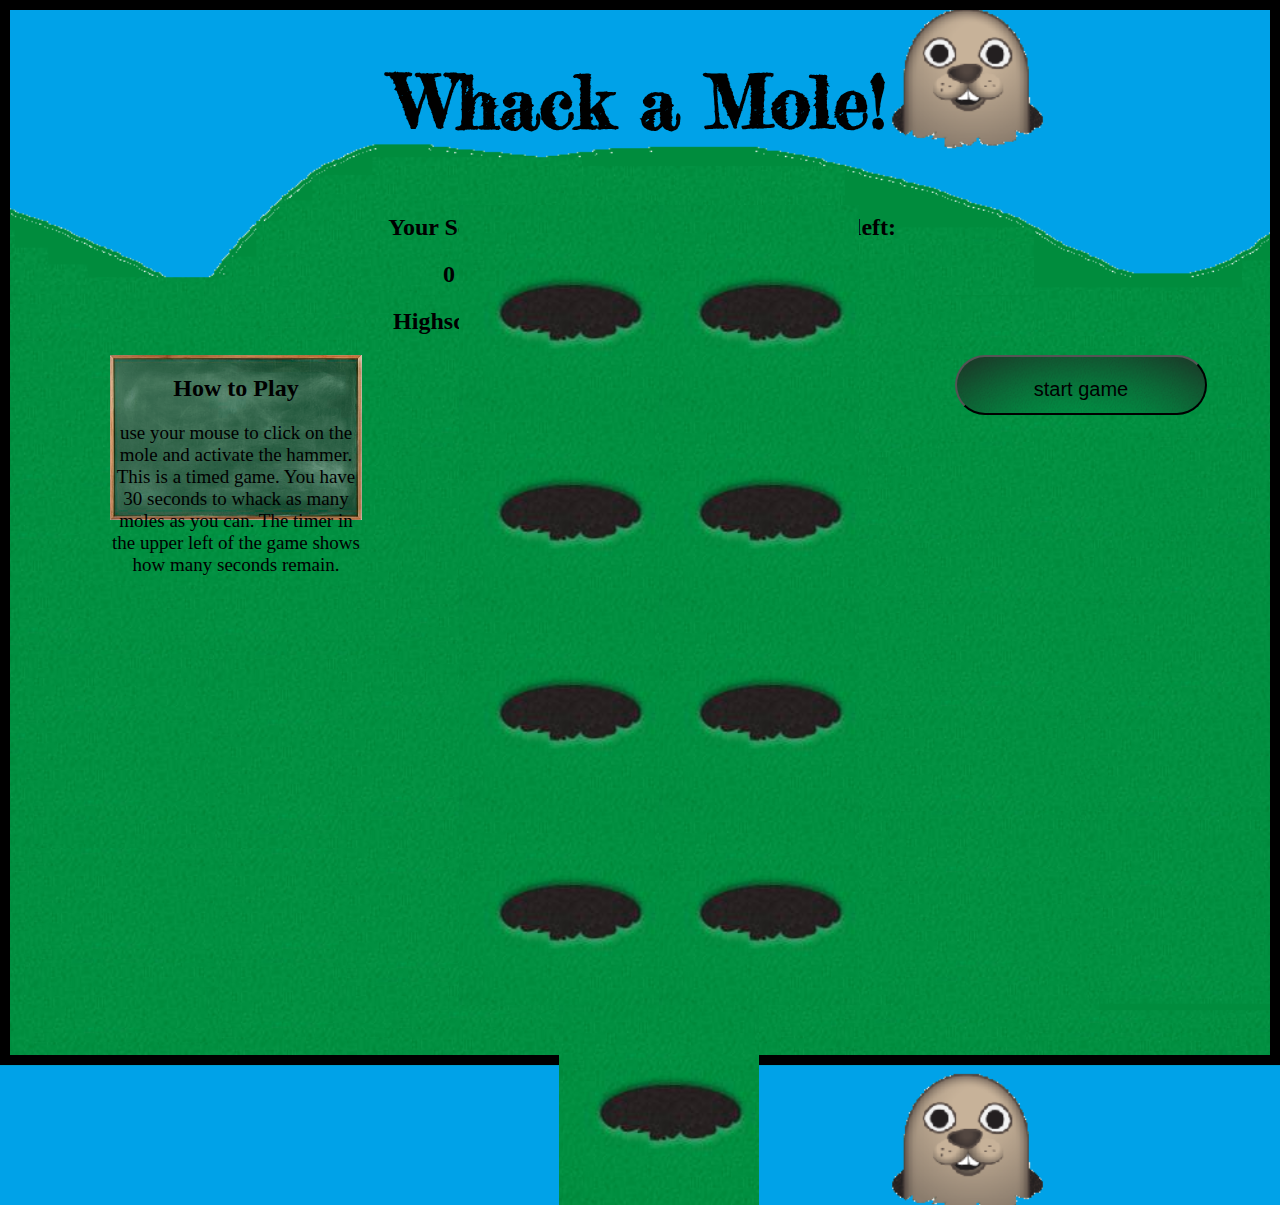
<file: index.html>
<!DOCTYPE html>
<html lang="en">
<head>
    <meta charset="UTF-8">
    <meta http-equiv="X-UA-Compatible" content="IE=edge">
    <meta name="viewport" content="width=device-width, initial-scale=1.0">
    <title>Whack A Mole</title>
    <link rel="stylesheet" href="styles.css">
    <link rel="preconnect" href="https://fonts.gstatic.com">
<link href="https://fonts.googleapis.com/css2?family=Frijole&display=swap" rel="stylesheet">
<link rel="preconnect" href="https://fonts.gstatic.com">
<link href="https://fonts.googleapis.com/css2?family=Fredericka+the+Great&display=swap" rel="stylesheet">
</head>
<body>
    <div class="container">
        <div class="start">
            <h1>Whack a Mole!</h1>
            <div class="text">
                <div class="scoreboard">
                    <h2>Your Score: </h2>
                    <h2 id='score'>0</h2>
                    
                    <h2>Highscore: </h2>
                    <h2 id="highScore">0</h2>
                </div>
                <div class="time">
                    <h2>Seconds left: </h2>
                    <h2 id='time-left'>30</h2>
                </div>
            </div>
            <div class="mainGame">
                <div class="tutorial">
                    <h2>How to Play</h2>
                    <p>use your mouse to click on the mole and activate the hammer.
                    This is a timed game. You have 30 seconds to whack as many moles as you can. The timer in the upper left of the game shows how many seconds remain.</p>
                </div>
                <div class="grid">
                    <div class="square" id='1'></div>
                    <div class="square" id='2'></div>
                    <div class="square" id='3'></div>
                    <div class="square" id='4'></div>
                    <div class="square" id='5'></div>
                    <div class="square" id='6'></div>
                    <div class="square" id='7'></div>
                    <div class="square" id='8'></div>
                    <div class="square" id='9'></div>
                </div>
                <div class="buttons">
                    <button id='startBtn'><p>start game</p></button>
                </div>
            </div>
        </div>
    </div>
</body>
<script src='game.js' charset='utf-8'></script>
</html>
</file>
<file: styles.css>
.square {
    width: 200px;
    height: 200px;
    background-image: url('images/holes.png');
    background-size: cover;
    background-repeat: no-repeat;
}
.grid {
    display: flex;
    flex-flow: row wrap;
    justify-content: center;
    align-content: center;
    width: 40%;
    height: 700px;
    cursor: url('images/hammer.png'), auto;
    margin: 0 auto;
}
.grid:active {
    cursor: url('images/hammer-smash.png'), auto;
}

.mole {
    background-image: url(images/moles.png);
    background-size: cover;
    background-repeat: no-repeat;
}
body {
    background-image:url('images/bg3.png') ;
    background-position: center;
    background-size: cover;
    padding: 0;
    margin: 0;
    box-sizing: border-box;
    font-family: 'Yatra One', cursive;
}
.container {
    text-align: center;
    border: 10px solid black;
}
h1 {
    font-family: 'Fredericka the Great', cursive;
    font-size: 72px;
}
.scoreboard {
    width: 30%;
}
.time {
    width: 30%;
}
.text {
    display: flex;
    margin: 0 auto;
    width: 70%;
    justify-content: space-evenly;
}
.mainGame {
    display: flex;
}
.tutorial {
    width: 20%;
    margin-left: 100px;
    background-image: url('images/board.png');
    background-size: contain;
    background-position: top;
    background-repeat: no-repeat;
}
.tutorial p {
    font-size: 19px ;
}
.buttons {
    width: 25%;
    text-align: left;
}
#startBtn {
    width: 80%;
    height: 60px;
    background-image: url('images/bg.png');
    background-size: cover;
    border-radius: 100px;
    
}
#startBtn { 
    font-size: 20px;
}
</file>
